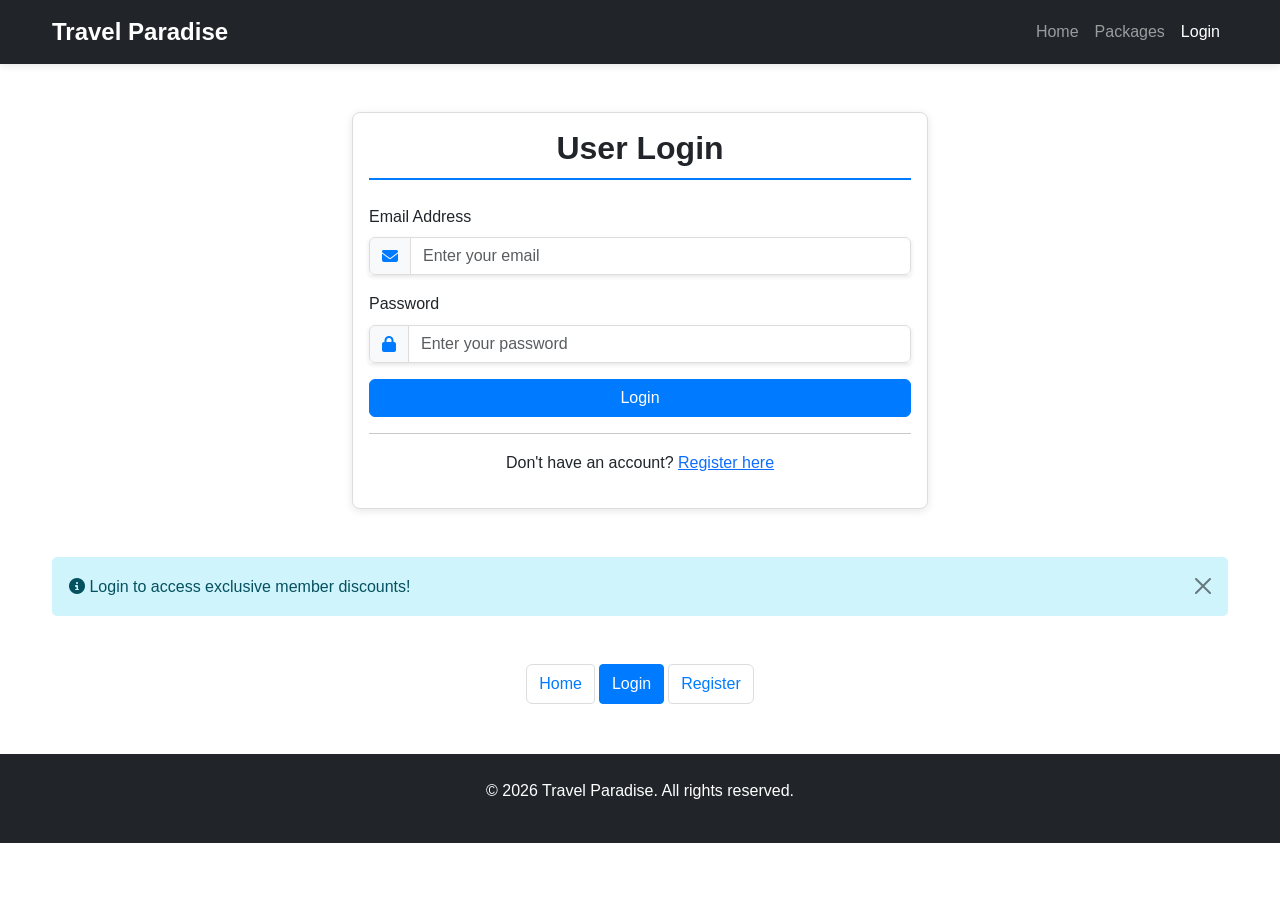
<file: login.html>
<!DOCTYPE html>
<html lang="en">
<head>
    <meta charset="UTF-8">
    <meta name="viewport" content="width=device-width, initial-scale=1.0">
    <title>Login - Travel Paradise</title>
    <link rel="stylesheet" href="https://cdnjs.cloudflare.com/ajax/libs/bootstrap/5.3.0/css/bootstrap.min.css">
    <link rel="stylesheet" href="https://cdnjs.cloudflare.com/ajax/libs/font-awesome/6.4.0/css/all.min.css">
    <link rel="stylesheet" href="style.css">
</head>
<body>

    <!-- NAVBAR -->
    <nav class="navbar navbar-expand-lg navbar-dark bg-dark">
        <div class="container">
            <a class="navbar-brand" href="index.html">Travel Paradise</a>
            <button class="navbar-toggler" type="button" data-bs-toggle="collapse" data-bs-target="#navbarNav">
                <span class="navbar-toggler-icon"></span>
            </button>
            <div class="collapse navbar-collapse" id="navbarNav">
                <ul class="navbar-nav ms-auto">
                    <li class="nav-item">
                        <a class="nav-link" href="index.html">Home</a>
                    </li>
                    <li class="nav-item">
                        <a class="nav-link" href="packages.html">Packages</a>
                    </li>
                    <li class="nav-item">
                        <a class="nav-link active" href="login.html">Login</a>
                    </li>
                </ul>
            </div>
        </div>
    </nav>

    <!-- LOGIN CONTAINER -->
    <div class="container my-5">
        <div class="row justify-content-center">
            <div class="col-md-6 col-sm-12">
                <div class="card">
                    <div class="card-body">
                        <h2 class="card-title text-center mb-4">User Login</h2>
                        <form>
                            <div class="mb-3">
                                <label for="email" class="form-label">Email Address</label>
                                <div class="input-group">
                                    <span class="input-group-text">
                                        <i class="fas fa-envelope"></i>
                                    </span>
                                    <input type="email" class="form-control" id="email" placeholder="Enter your email" required>
                                </div>
                            </div>

                            <div class="mb-3">
                                <label for="password" class="form-label">Password</label>
                                <div class="input-group">
                                    <span class="input-group-text">
                                        <i class="fas fa-lock"></i>
                                    </span>
                                    <input type="password" class="form-control" id="password" placeholder="Enter your password" required>
                                </div>
                            </div>

                            <button type="submit" class="btn btn-primary w-100">Login</button>
                        </form>

                        <hr>

                        <p class="text-center">Don't have an account? <a href="register.html">Register here</a></p>
                    </div>
                </div>
            </div>
        </div>
    </div>

    <!-- ALERTS -->
    <div class="container">
        <div class="alert alert-info alert-dismissible fade show" role="alert">
            <i class="fas fa-info-circle"></i> Login to access exclusive member discounts!
            <button type="button" class="btn-close" data-bs-dismiss="alert"></button>
        </div>
    </div>

    <!-- PAGINATION -->
    <div class="container my-5">
        <nav aria-label="Page navigation">
            <ul class="pagination justify-content-center">
                <li class="page-item">
                    <a class="page-link" href="index.html">Home</a>
                </li>
                <li class="page-item active">
                    <a class="page-link" href="login.html">Login</a>
                </li>
                <li class="page-item">
                    <a class="page-link" href="register.html">Register</a>
                </li>
            </ul>
        </nav>
    </div>

    <!-- FOOTER -->
    <footer class="bg-dark text-white text-center py-4">
        <p>&copy; 2026 Travel Paradise. All rights reserved.</p>
    </footer>

    <script src="https://cdnjs.cloudflare.com/ajax/libs/bootstrap/5.3.0/js/bootstrap.bundle.min.js"></script>
</body>
</html>
</file>
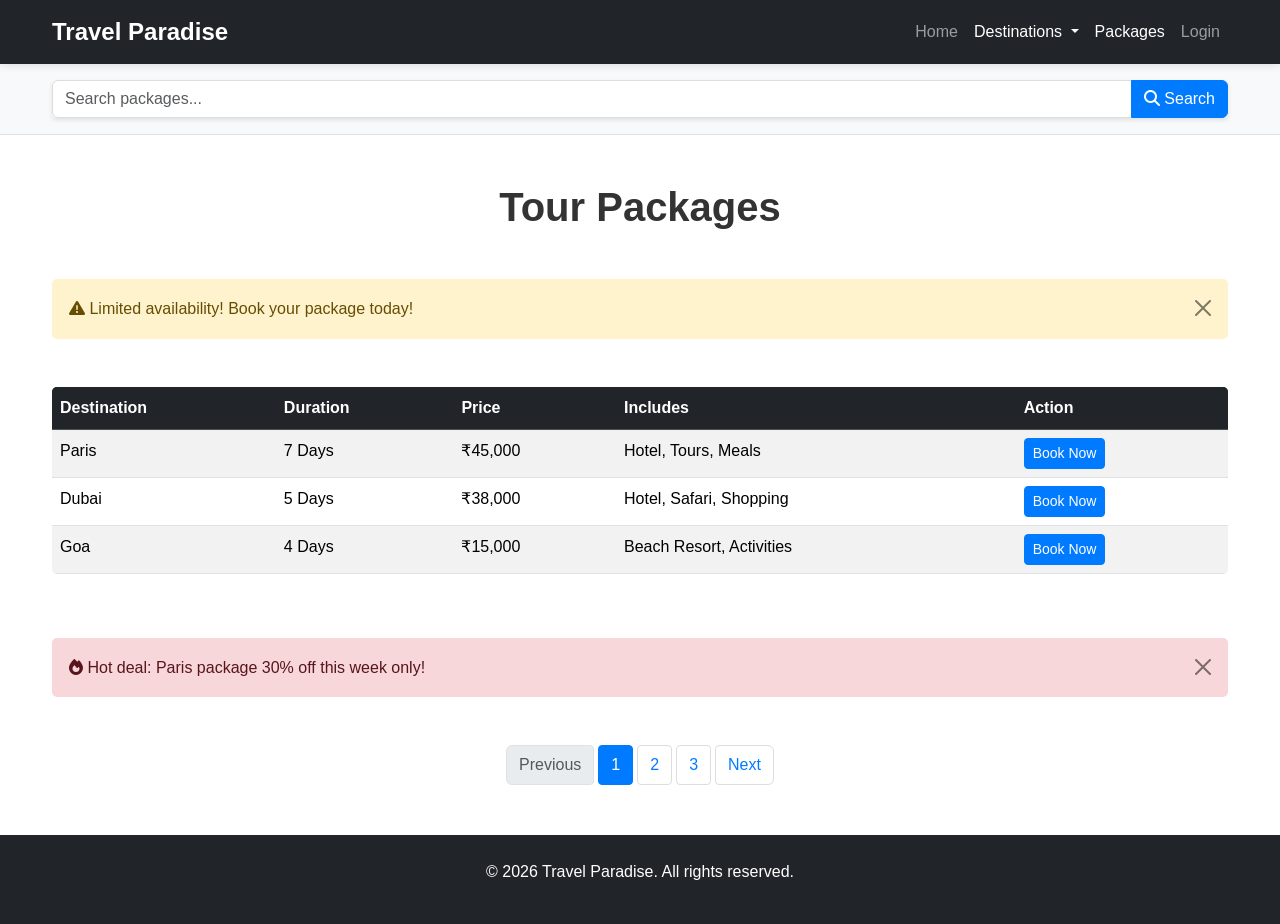
<file: packages.html>
<!DOCTYPE html>
<html lang="en">
<head>
    <meta charset="UTF-8">
    <meta name="viewport" content="width=device-width, initial-scale=1.0">
    <title>Tour Packages - Travel Paradise</title>
    <link rel="stylesheet" href="https://cdnjs.cloudflare.com/ajax/libs/bootstrap/5.3.0/css/bootstrap.min.css">
    <link rel="stylesheet" href="https://cdnjs.cloudflare.com/ajax/libs/font-awesome/6.4.0/css/all.min.css">
    <link rel="stylesheet" href="style.css">
</head>
<body>

    <!-- NAVBAR -->
    <nav class="navbar navbar-expand-lg navbar-dark bg-dark">
        <div class="container">
            <a class="navbar-brand" href="index.html">Travel Paradise</a>
            <button class="navbar-toggler" type="button" data-bs-toggle="collapse" data-bs-target="#navbarNav">
                <span class="navbar-toggler-icon"></span>
            </button>
            <div class="collapse navbar-collapse" id="navbarNav">
                <ul class="navbar-nav ms-auto">
                    <li class="nav-item">
                        <a class="nav-link" href="index.html">Home</a>
                    </li>
                    <li class="nav-item dropdown">
                        <a class="nav-link dropdown-toggle active" href="#" id="destinationDropdown" role="button" data-bs-toggle="dropdown">
                            Destinations
                        </a>
                        <ul class="dropdown-menu" aria-labelledby="destinationDropdown">
                            <li><a class="dropdown-item" href="packages.html">Paris</a></li>
                            <li><a class="dropdown-item" href="packages.html">Dubai</a></li>
                            <li><a class="dropdown-item" href="packages.html">Goa</a></li>
                        </ul>
                    </li>
                    <li class="nav-item">
                        <a class="nav-link active" href="packages.html">Packages</a>
                    </li>
                    <li class="nav-item">
                        <a class="nav-link" href="login.html">Login</a>
                    </li>
                </ul>
            </div>
        </div>
    </nav>

    <!-- SEARCH BAR -->
    <div class="bg-light py-3 border-bottom">
        <div class="container">
            <div class="input-group">
                <input type="text" class="form-control" placeholder="Search packages...">
                <button class="btn btn-primary" type="button">
                    <i class="fas fa-search"></i> Search
                </button>
            </div>
        </div>
    </div>

    <!-- CONTAINER -->
    <div class="container my-5">
        <h1 class="text-center mb-4">Tour Packages</h1>
    </div>

    <!-- ALERTS -->
    <div class="container">
        <div class="alert alert-warning alert-dismissible fade show" role="alert">
            <i class="fas fa-exclamation-triangle"></i> Limited availability! Book your package today!
            <button type="button" class="btn-close" data-bs-dismiss="alert"></button>
        </div>
    </div>

    <!-- GRID LAYOUT - PACKAGES TABLE -->
    <div class="container my-5">
        <div class="row">
            <div class="col-12">
                <table class="table table-striped table-hover">
                    <thead class="table-dark">
                        <tr>
                            <th>Destination</th>
                            <th>Duration</th>
                            <th>Price</th>
                            <th>Includes</th>
                            <th>Action</th>
                        </tr>
                    </thead>
                    <tbody>
                        <tr>
                            <td>Paris</td>
                            <td>7 Days</td>
                            <td>₹45,000</td>
                            <td>Hotel, Tours, Meals</td>
                            <td><button class="btn btn-sm btn-primary">Book Now</button></td>
                        </tr>
                        <tr>
                            <td>Dubai</td>
                            <td>5 Days</td>
                            <td>₹38,000</td>
                            <td>Hotel, Safari, Shopping</td>
                            <td><button class="btn btn-sm btn-primary">Book Now</button></td>
                        </tr>
                        <tr>
                            <td>Goa</td>
                            <td>4 Days</td>
                            <td>₹15,000</td>
                            <td>Beach Resort, Activities</td>
                            <td><button class="btn btn-sm btn-primary">Book Now</button></td>
                        </tr>
                    </tbody>
                </table>
            </div>
        </div>
    </div>

    <!-- ALERTS -->
    <div class="container">
        <div class="alert alert-danger alert-dismissible fade show" role="alert">
            <i class="fas fa-fire"></i> Hot deal: Paris package 30% off this week only!
            <button type="button" class="btn-close" data-bs-dismiss="alert"></button>
        </div>
    </div>

    <!-- PAGINATION -->
    <div class="container my-5">
        <nav aria-label="Page navigation">
            <ul class="pagination justify-content-center">
                <li class="page-item disabled">
                    <a class="page-link" href="#" tabindex="-1">Previous</a>
                </li>
                <li class="page-item active">
                    <a class="page-link" href="#">1</a>
                </li>
                <li class="page-item">
                    <a class="page-link" href="#">2</a>
                </li>
                <li class="page-item">
                    <a class="page-link" href="#">3</a>
                </li>
                <li class="page-item">
                    <a class="page-link" href="#">Next</a>
                </li>
            </ul>
        </nav>
    </div>

    <!-- FOOTER -->
    <footer class="bg-dark text-white text-center py-4">
        <p>&copy; 2026 Travel Paradise. All rights reserved.</p>
    </footer>

    <script src="https://cdnjs.cloudflare.com/ajax/libs/bootstrap/5.3.0/js/bootstrap.bundle.min.js"></script>
</body>
</html>
</file>
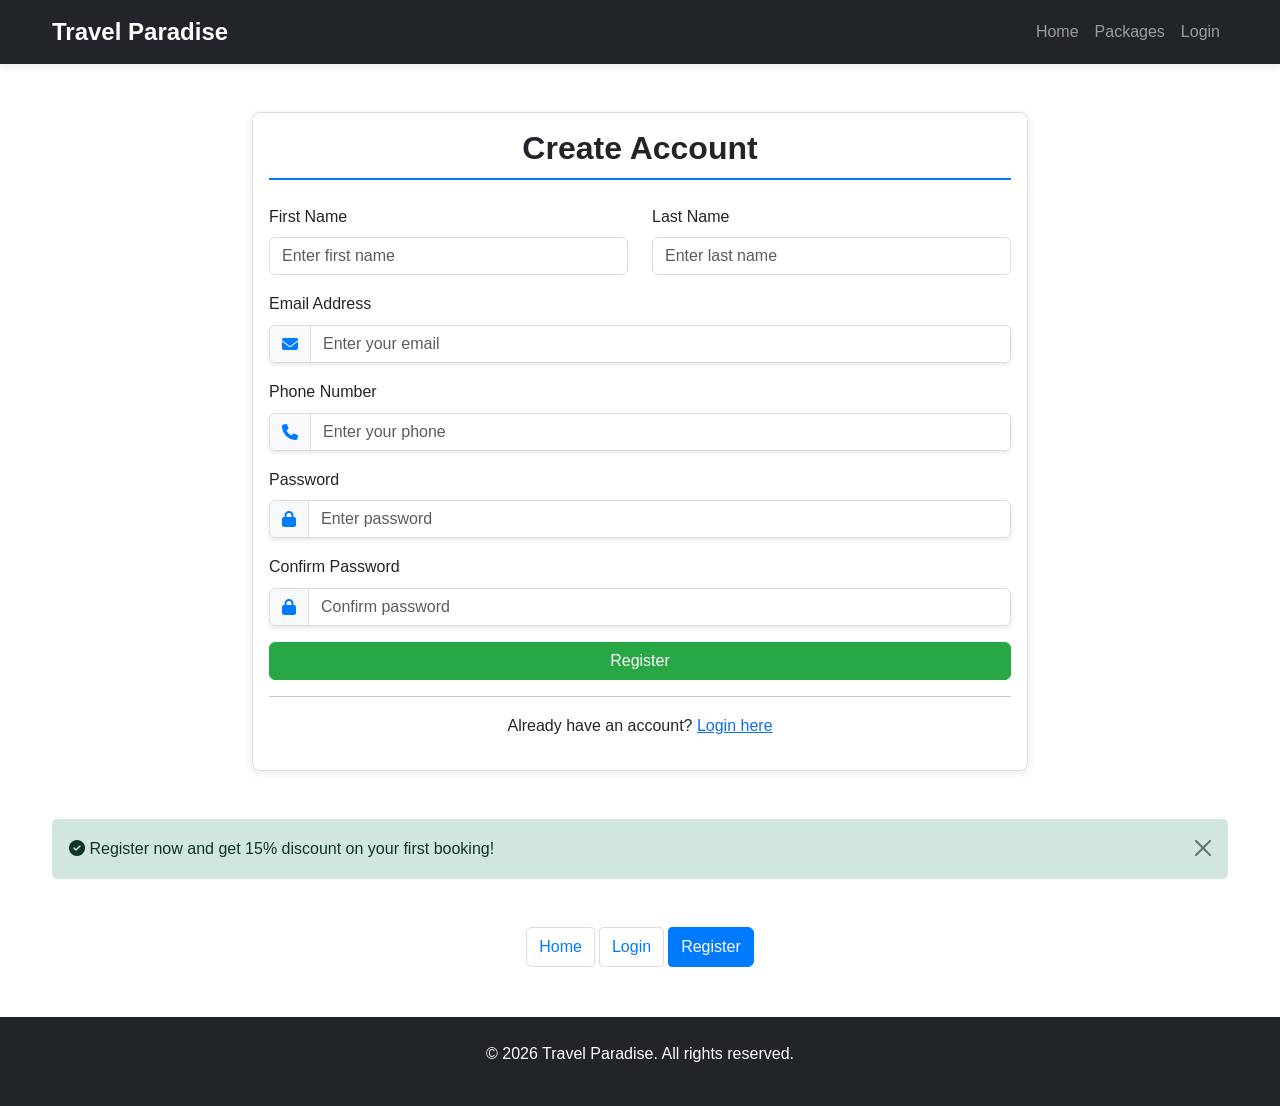
<file: register.html>
<!DOCTYPE html>
<html lang="en">
<head>
    <meta charset="UTF-8">
    <meta name="viewport" content="width=device-width, initial-scale=1.0">
    <title>Register - Travel Paradise</title>
    <link rel="stylesheet" href="https://cdnjs.cloudflare.com/ajax/libs/bootstrap/5.3.0/css/bootstrap.min.css">
    <link rel="stylesheet" href="https://cdnjs.cloudflare.com/ajax/libs/font-awesome/6.4.0/css/all.min.css">
    <link rel="stylesheet" href="style.css">
</head>
<body>

    <!-- NAVBAR -->
    <nav class="navbar navbar-expand-lg navbar-dark bg-dark">
        <div class="container">
            <a class="navbar-brand" href="index.html">Travel Paradise</a>
            <button class="navbar-toggler" type="button" data-bs-toggle="collapse" data-bs-target="#navbarNav">
                <span class="navbar-toggler-icon"></span>
            </button>
            <div class="collapse navbar-collapse" id="navbarNav">
                <ul class="navbar-nav ms-auto">
                    <li class="nav-item">
                        <a class="nav-link" href="index.html">Home</a>
                    </li>
                    <li class="nav-item">
                        <a class="nav-link" href="packages.html">Packages</a>
                    </li>
                    <li class="nav-item">
                        <a class="nav-link" href="login.html">Login</a>
                    </li>
                </ul>
            </div>
        </div>
    </nav>

    <!-- REGISTER CONTAINER -->
    <div class="container my-5">
        <div class="row justify-content-center">
            <div class="col-md-8 col-sm-12">
                <div class="card">
                    <div class="card-body">
                        <h2 class="card-title text-center mb-4">Create Account</h2>
                        <form>
                            <div class="row">
                                <div class="col-md-6 mb-3">
                                    <label for="fname" class="form-label">First Name</label>
                                    <input type="text" class="form-control" id="fname" placeholder="Enter first name" required>
                                </div>

                                <div class="col-md-6 mb-3">
                                    <label for="lname" class="form-label">Last Name</label>
                                    <input type="text" class="form-control" id="lname" placeholder="Enter last name" required>
                                </div>
                            </div>

                            <div class="mb-3">
                                <label for="email" class="form-label">Email Address</label>
                                <div class="input-group">
                                    <span class="input-group-text">
                                        <i class="fas fa-envelope"></i>
                                    </span>
                                    <input type="email" class="form-control" id="email" placeholder="Enter your email" required>
                                </div>
                            </div>

                            <div class="mb-3">
                                <label for="phone" class="form-label">Phone Number</label>
                                <div class="input-group">
                                    <span class="input-group-text">
                                        <i class="fas fa-phone"></i>
                                    </span>
                                    <input type="tel" class="form-control" id="phone" placeholder="Enter your phone" required>
                                </div>
                            </div>

                            <div class="mb-3">
                                <label for="password" class="form-label">Password</label>
                                <div class="input-group">
                                    <span class="input-group-text">
                                        <i class="fas fa-lock"></i>
                                    </span>
                                    <input type="password" class="form-control" id="password" placeholder="Enter password" required>
                                </div>
                            </div>

                            <div class="mb-3">
                                <label for="cpassword" class="form-label">Confirm Password</label>
                                <div class="input-group">
                                    <span class="input-group-text">
                                        <i class="fas fa-lock"></i>
                                    </span>
                                    <input type="password" class="form-control" id="cpassword" placeholder="Confirm password" required>
                                </div>
                            </div>

                            <button type="submit" class="btn btn-success w-100">Register</button>
                        </form>

                        <hr>

                        <p class="text-center">Already have an account? <a href="login.html">Login here</a></p>
                    </div>
                </div>
            </div>
        </div>
    </div>

    <!-- ALERTS -->
    <div class="container">
        <div class="alert alert-success alert-dismissible fade show" role="alert">
            <i class="fas fa-check-circle"></i> Register now and get 15% discount on your first booking!
            <button type="button" class="btn-close" data-bs-dismiss="alert"></button>
        </div>
    </div>

    <!-- PAGINATION -->
    <div class="container my-5">
        <nav aria-label="Page navigation">
            <ul class="pagination justify-content-center">
                <li class="page-item">
                    <a class="page-link" href="index.html">Home</a>
                </li>
                <li class="page-item">
                    <a class="page-link" href="login.html">Login</a>
                </li>
                <li class="page-item active">
                    <a class="page-link" href="register.html">Register</a>
                </li>
            </ul>
        </nav>
    </div>

    <!-- FOOTER -->
    <footer class="bg-dark text-white text-center py-4">
        <p>&copy; 2026 Travel Paradise. All rights reserved.</p>
    </footer>

    <script src="https://cdnjs.cloudflare.com/ajax/libs/bootstrap/5.3.0/js/bootstrap.bundle.min.js"></script>
</body>
</html>
</file>
<file: style.css>
/* Custom CSS for Tourism Bootstrap Website */

* {
    margin: 0;
    padding: 0;
    box-sizing: border-box;
}

body {
    font-family: 'Segoe UI', Tahoma, Geneva, Verdana, sans-serif;
    line-height: 1.6;
    color: #333;
}

/* NAVBAR STYLING */
.navbar {
    box-shadow: 0 2px 8px rgba(0, 0, 0, 0.1);
}

.navbar-brand {
    font-weight: bold;
    font-size: 1.5rem;
    color: #fff !important;
}

.navbar-brand:hover {
    color: #ffc107 !important;
}

.nav-link:hover {
    color: #ffc107 !important;
}

/* CONTAINER STYLING */
.container {
    max-width: 1200px;
    margin: 0 auto;
}

/* CARD STYLING */
.card {
    border: 1px solid #ddd;
    border-radius: 8px;
    box-shadow: 0 2px 8px rgba(0, 0, 0, 0.1);
    transition: all 0.3s ease;
}

.card:hover {
    transform: translateY(-5px);
    box-shadow: 0 4px 12px rgba(0, 0, 0, 0.2);
}

/* CIRCLE IMAGE STYLING */
.rounded-circle {
    border: 3px solid #ddd;
    transition: all 0.3s ease;
}

.rounded-circle:hover {
    transform: scale(1.05);
}

/* BUTTON STYLING */
.btn-primary {
    background-color: #007bff;
    border-color: #007bff;
    transition: all 0.3s ease;
}

.btn-primary:hover {
    background-color: #0056b3;
    border-color: #0056b3;
    transform: translateY(-2px);
}

.btn-success {
    background-color: #28a745;
    border-color: #28a745;
}

.btn-success:hover {
    background-color: #218838;
    border-color: #218838;
}

/* ALERT STYLING */
.alert {
    border-radius: 5px;
    border: 1px solid transparent;
    animation: slideIn 0.3s ease;
}

@keyframes slideIn {
    from {
        opacity: 0;
        transform: translateY(-10px);
    }
    to {
        opacity: 1;
        transform: translateY(0);
    }
}

/* INPUT GROUP STYLING */
.input-group {
    box-shadow: 0 2px 4px rgba(0, 0, 0, 0.1);
    border-radius: 4px;
}

.input-group-text {
    background-color: #f8f9fa;
    border: 1px solid #ddd;
    color: #007bff;
}

.form-control {
    border: 1px solid #ddd;
    transition: all 0.3s ease;
}

.form-control:focus {
    border-color: #007bff;
    box-shadow: 0 0 5px rgba(0, 123, 255, 0.25);
}

/* TABLE STYLING */
.table {
    background-color: #fff;
    border-radius: 5px;
    overflow: hidden;
}

.table-hover tbody tr:hover {
    background-color: #f5f5f5;
}

.table thead {
    background-color: #343a40;
    color: white;
}

/* PAGINATION STYLING */
.pagination {
    gap: 5px;
}

.page-link {
    border-radius: 4px;
    color: #007bff;
    border: 1px solid #ddd;
    transition: all 0.3s ease;
}

.page-link:hover {
    background-color: #007bff;
    color: white;
    border-color: #007bff;
}

.page-item.active .page-link {
    background-color: #007bff;
    border-color: #007bff;
}

/* FOOTER STYLING */
footer {
    margin-top: 50px;
    background-color: #343a40 !important;
    color: white;
}

/* HEADING STYLING */
h1, h2, h3, h4, h5, h6 {
    color: #333;
    font-weight: bold;
}

h1 {
    font-size: 2.5rem;
    margin-bottom: 1rem;
}

h2 {
    font-size: 2rem;
    margin-bottom: 1.5rem;
    border-bottom: 2px solid #007bff;
    padding-bottom: 10px;
}

/* DROPDOWN STYLING */
.dropdown-menu {
    border-radius: 5px;
    box-shadow: 0 4px 8px rgba(0, 0, 0, 0.2);
}

.dropdown-item:hover {
    background-color: #007bff;
    color: white;
}

/* RESPONSIVE DESIGN */
@media (max-width: 768px) {
    .container {
        padding: 0 15px;
    }

    h1 {
        font-size: 1.8rem;
    }

    h2 {
        font-size: 1.5rem;
    }

    .card {
        margin-bottom: 20px;
    }

    .table {
        font-size: 0.9rem;
    }

    .btn {
        padding: 0.5rem 1rem;
        font-size: 0.9rem;
    }
}

@media (max-width: 480px) {
    .navbar-brand {
        font-size: 1.2rem;
    }

    h1 {
        font-size: 1.5rem;
    }

    h2 {
        font-size: 1.2rem;
    }

    .card {
        margin-bottom: 15px;
    }

    .form-control {
        font-size: 16px;
    }

    .table {
        font-size: 0.8rem;
    }

    .btn-sm {
        padding: 0.3rem 0.6rem;
        font-size: 0.8rem;
    }
}
</file>
